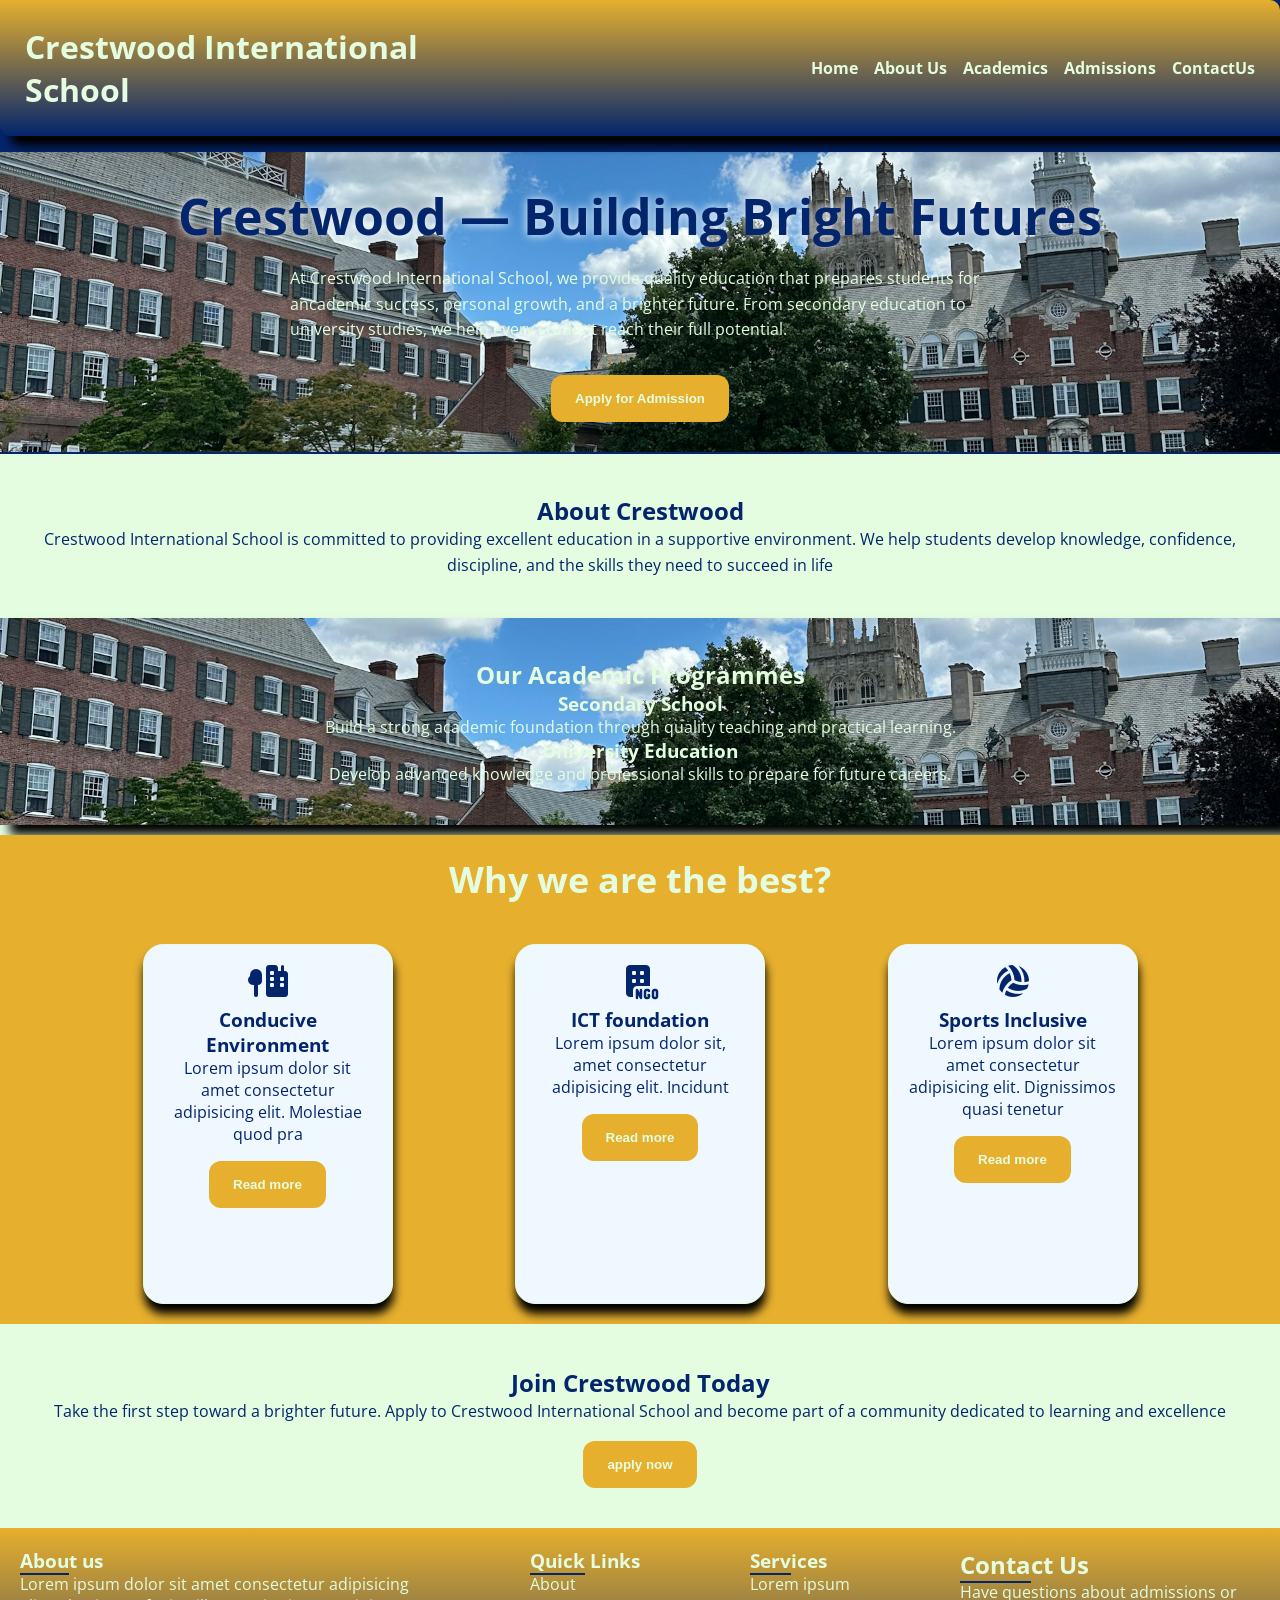
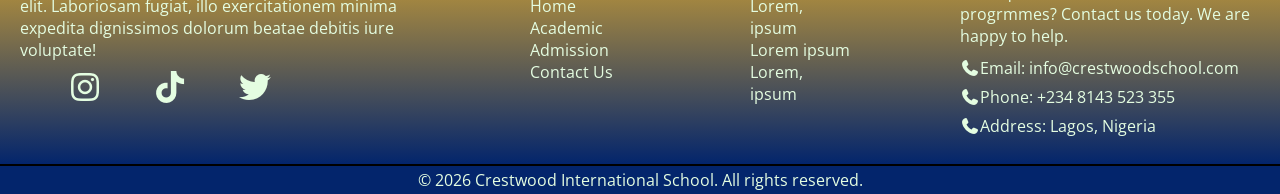
<file: index.html>
<!DOCTYPE html>
<html lang="en">
<head>
    <title>Crestwood</title>
    <link rel="stylesheet" href="style.css">
    <link rel="preconnect" href="https://fonts.googleapis.com">
<link rel="preconnect" href="https://fonts.gstatic.com" crossorigin>
<link href="https://fonts.googleapis.com/css2?family=Open+Sans:ital,wght@0,300..800;1,300..800&display=swap" rel="stylesheet">

<!-- fontawesome -->
 <link rel="stylesheet" href="../fontawesome/css/all.min.css">
</head>
<body>
    <header class="header">
        <div class="name">
            <h1>Crestwood International School</h1>
        </div>
        <nav class="nav">
            <ul>
                <li><a href="#">Home</a></li>
                <li><a href="#">About Us</a></li>
                <li><a href="#">Academics</a></li>
                <li><a href="#">Admissions</a></li>
                <li><a href="#">ContactUs</a></li>
            </ul>
        </nav>
    </header>
    <section class="hero">
        <h2><span id="hero">Crestwood &mdash; Building Bright Futures</span></h2>
        <p>At Crestwood International School, we provide quality education that prepares students for ancademic success, personal growth, and a brighter future. From secondary education to university studies, we help every student reach their full potential.</p>
        <button>Apply for Admission</button>
    </section>
    <div class="body">
        <section class="about-us">
            <h2> About Crestwood</h2>
            <p>Crestwood International School is committed to providing excellent education in a supportive environment. We help students develop knowledge, confidence, discipline, and the skills they need to succeed in life</p>
        </section>
        <section class="academic">
            <h2><span>Our Academic Programmes</span></h2>
            <h3>Secondary School</h3>
            <p>Build a strong academic foundation through quality teaching and practical learning.</p>
            <h3>University Education</h3>
            <p>Develop advanced knowledge and professional skills to prepare for future careers.</p>
        </section>
        <div class="why-us">
            <h2>Why we are the best?</h2>
        </div>

        <section class="services">

            <div class="card">
                <i class="fa-solid fa-tree-city fa-2x" ></i>
                <h3> Conducive Environment</h3>
                <p>Lorem ipsum dolor sit amet consectetur adipisicing elit. Molestiae quod pra</p>
                <button>Read more</button>
            </div>
            <div class="card">
                <i class="fa-solid fa-building-ngo fa-2x"></i>
                <h3>ICT foundation</h3>
                <p>Lorem ipsum dolor sit, amet consectetur adipisicing elit. Incidunt</p>
                <button>Read more</button>
            </div>
            <div class="card">
                <i class="fa-solid fa-volleyball fa-2x " ></i>
                <h3>Sports Inclusive</h3>
                <p>Lorem ipsum dolor sit amet consectetur adipisicing elit. Dignissimos quasi tenetur</p>
                <button>Read more</button>
            </div>
        </section>
        <section class="admissions">
            <h2>Join Crestwood Today</h2>
            <p>Take the first step toward a brighter future. Apply to Crestwood International School and become part of a community dedicated to learning and excellence</p>
            <button>apply now</button>
        </section>
    </div>

    <div class="info">
        <section class="info-about">
            <h3><span class="decoration">Abou</span>t us</h3>
            <p>Lorem ipsum dolor sit amet consectetur adipisicing elit. Laboriosam fugiat, illo exercitationem minima expedita dignissimos dolorum beatae debitis iure voluptate!</p>
            <div class="info-icons">
                <i class="fa-brands fa-instagram fa-2x" style="color: #E4FDE1; "></i>
                <i class="fa-brands fa-tiktok fa-2x" style="color: #E4FDE1;"></i>
                <i class="fa-brands fa-twitter fa-2x"  style="color: #E4FDE1;"></i>
            </div>
        </section>

        <section info-links>
            <h3><span class="decoration">Quick</span> Links</h3>
            <div>
                <ul>
                    <li><a href="#">About</a></li>
                    <li><a href="#">Home</a></li>
                    <li><a href="#">Academic</a></li>
                    <li><a href="#">Admission</a></li>
                    <li><a href="#">Contact Us</a></li>
                </ul>
            </div>
        </section>

        <section class="info-services">
            <h3><span class="decoration">Serv</span>ices</h3>
            <div>
                <p>Lorem ipsum</p>
                <p>Lorem, ipsum</p>
                <p>Lorem ipsum</p>
                <p>Lorem, ipsum</p>
            </div>
        </section>
        <section class="info-contact">
            <h2><span class="decoration">Conta</span>ct Us</h2>
            <p>Have questions about admissions or progrmmes? Contact us today. We are happy to help.</p>
            <div class="info-fa">
                <p> <i class="fa-solid fa-phone" style="color: #E4FDE1;"></i>Email: info&commat;crestwoodschool.com</p>
               <p> <i class="fa-solid fa-phone" style="color: #E4FDE1;"></i>Phone: +234 8143 523 355</p>
                <p><i class="fa-solid fa-phone" style="color: #E4FDE1; "></i>Address: Lagos, Nigeria</p>
            </div>
        </section>
    </div>

    
    <footer>&copy; 2026 Crestwood International School. All rights reserved.</footer>
</body>
</html>
</file>
<file: style.css>
* {
    margin: 0px;
    padding: 0px;
    box-sizing: border-box;
}

body {
    font-family: "Open Sans", sans-serif;
    font-weight: 100px;
    font-style: normal;
    background-color: #03256C;
    color: #E4FDE1;
}

.header {
    background: linear-gradient(#E6AF2E, #03256C);
    display: flex;
    justify-content: space-between;
    padding: 25px;
    border-radius: 0px 10px 0px 10px;
    box-shadow: 10px 10px 10px black;
    margin-bottom: 16px;
    position: sticky;
    top: 0px;
    z-index: 100;
}


.name {
    width: 500px;
}

h1 {
    width: 100%;
}

a {
    text-decoration: none;
}

li {
    list-style: none;
}

nav {
    display: flex;
    align-items: center;
}

nav ul {
    gap: 16px;
    display: flex;
    font-weight: bold;
    /* transition: all 0.5s; */
}

nav li :hover {
    color: #03256C;
}

a {
    color: #E4FDE1;
}

button {
    cursor: pointer;
    padding: 16px 24px;
    margin-top: 16px;
    border-radius: 12px;
    color: #E4FDE1;
    background-color: #E6AF2E;
    border: none;
    font-weight: bold;
    transition: all 0.3s ease;
}

button:hover {
    /* padding-bottom: 30px; */
    /* background-color: #03256C; */
    background-color: #a8966d;
}

/* header section on ipad screen size */
@media (max-width:900px) {
    h1  {
        font-size: 2rem;
        width: 800px;
        text-shadow: 0 0 2px white;
        box-shadow: none;
    }
    /* h1  {
        font-size: 2rem;
        width: 800px;
        text-shadow: 0 0 2px white;
        } */
        
        .header {
            flex-direction: column;
            align-items: center;
            margin-bottom: 0px;
            box-shadow: none;
        }
    }
    
    /* header section on phone screen size */
    @media (max-width:594px) {
        h1  {
            font-size: 1.6rem;
            /* width: 500px; */
            margin-left: 40px;
            text-shadow: 0 0 2px white;
        }
        
        .header {
            /* flex-direction: column; */
            align-items: center;
            box-shadow: none;
            margin-bottom: 0px;
        }
    }
    
    .hero {
        padding: 0px 16px;
        min-height: 300px;
        gap: 16px;
        display: flex;
        align-items: center;
        justify-content: center;
        flex-direction: column;
        background-image: url(hero-background.jpg);
        background-repeat: no-repeat;
        background-size: cover;
        background-position: center;
    }
    
    .hero p {
        line-height: 1.6;
        max-width: 700px;
}

#hero {
    color: #03256C;
    text-shadow: 0px 0px 10px white;
    font-size: 50px;
}

.body {
    background-color: #E4FDE1;
    
}

/* hero section on phone screen size */
@media (max-width: 900px) {
    .hero {
        height: 70vh;
        margin-top: 0px;
    }
    
    .hero button {
        margin-bottom: 20px;
    }
}

/* hero section on phone screen size */
@media (max-width: 594px) {
    .hero {
        height: 75vh;
    }

    #hero {
        font-size: 30px;
    }
    
    .hero p {
        font-size: 1rem;
    }
    
    .hero button {
        margin-bottom: 35px;
    }
}

.about-us {
    padding: 40px 20px;
    text-align: center;
    margin-top: 2px;
    color: #03256C;
    /* border: 1px solid red; */
}


.about-us p {
    line-height: 1.6;
}

.academic {
    padding: 40px 20px;
    text-align: center;
    background-image: url(hero-background.jpg);
    background-repeat: no-repeat;
    background-size: cover;
    background-position: center; 
    box-shadow: 10px 10px 10px black;   
}

.academic p h3 {
    line-height: 1.6;
}

.admissions {
    padding: 40px 20px;
    text-align: center;
    margin-top: 2px;
    color: #03256C;
    transition: all 0.5s;
}

.admissions p {
    line-height: 1.6;
    /* text-align: center; */
}

.services {
    /* color: red; */
    color: #03256C;
    display: flex;
    justify-content: space-evenly;
    background-color: #E6AF2E;
    /* background: linear-gradient(#03256C, #E6AF2E ); */
    padding: 20px;
    min-height: 400px;
    flex-wrap: wrap;
    /* align-items: center; */
}

.card {
    border: 1px solid #E4FDE1;
    width: 250px;
    /* min-height: 300px; */
    padding: 20px;
    border-radius: 20px;
    background-color:aliceblue;
    box-shadow: 1px 10px  10px black;
    text-align: center;
    gap: 10px;
}

i {
    padding-bottom: 10px;
}

/* services section on ipad screen size */
@media (max-width: 813px) {
    .services {
        display: block;
        /* background-color: #03256C; */
        /* background-image: url(hero-background.jpg); */
        /* background-position: center;
        background-size: cover; */
        
    }
    
    .card {
        margin: 0px auto;
        margin-bottom: 16px;
        border-radius: 1rem;
        width: unset;
        padding-bottom: 40px;
        padding-top: 40px;
        /* padding-left: 30px; */
    }
    
    .services p h3 i button {
        margin-bottom: 16px;
    }
}

.info {
    /* border: 1px solid red; */
    background-color: #E6AF2E;
    background: linear-gradient(#E6AF2E, #03256C);
    display: flex;
    justify-content: space-between;
    gap: 30px;
    flex-wrap: wrap;
    padding: 20px;
}

#links {
    display: inline-block;
    /* border: 1px solid #E4FDE1; */
}

#info {
    /* border: 1px solid #E4FDE1; */
    width: 300px;
    
}

.info-services {
    /* border: 1px solid #E4FDE1; */
    width: 100px;
}

.info-about {
    width: 400px;
}

.info-contact {
    width: 300px;
}

.decoration {
    border-bottom: 2px solid #03256C;
}

.info-icons {
    /* border: 1px solid blue; */
    width: 300px;
    display: flex;
    margin-top: 10px;
    justify-content: space-evenly;
}

.info-fa {
    margin-top: 10px;
} 

footer {
    text-align: center;
    padding: 3px 0px;
    border-top: 2px solid black;
}

.why-us {
    background-color: #E6AF2E;
    display: flex;
    justify-content: center;
    margin-top: 10px;
    padding: 20px 30px;
    color: #E4FDE1;
    font-size: 24px;
}
</file>
